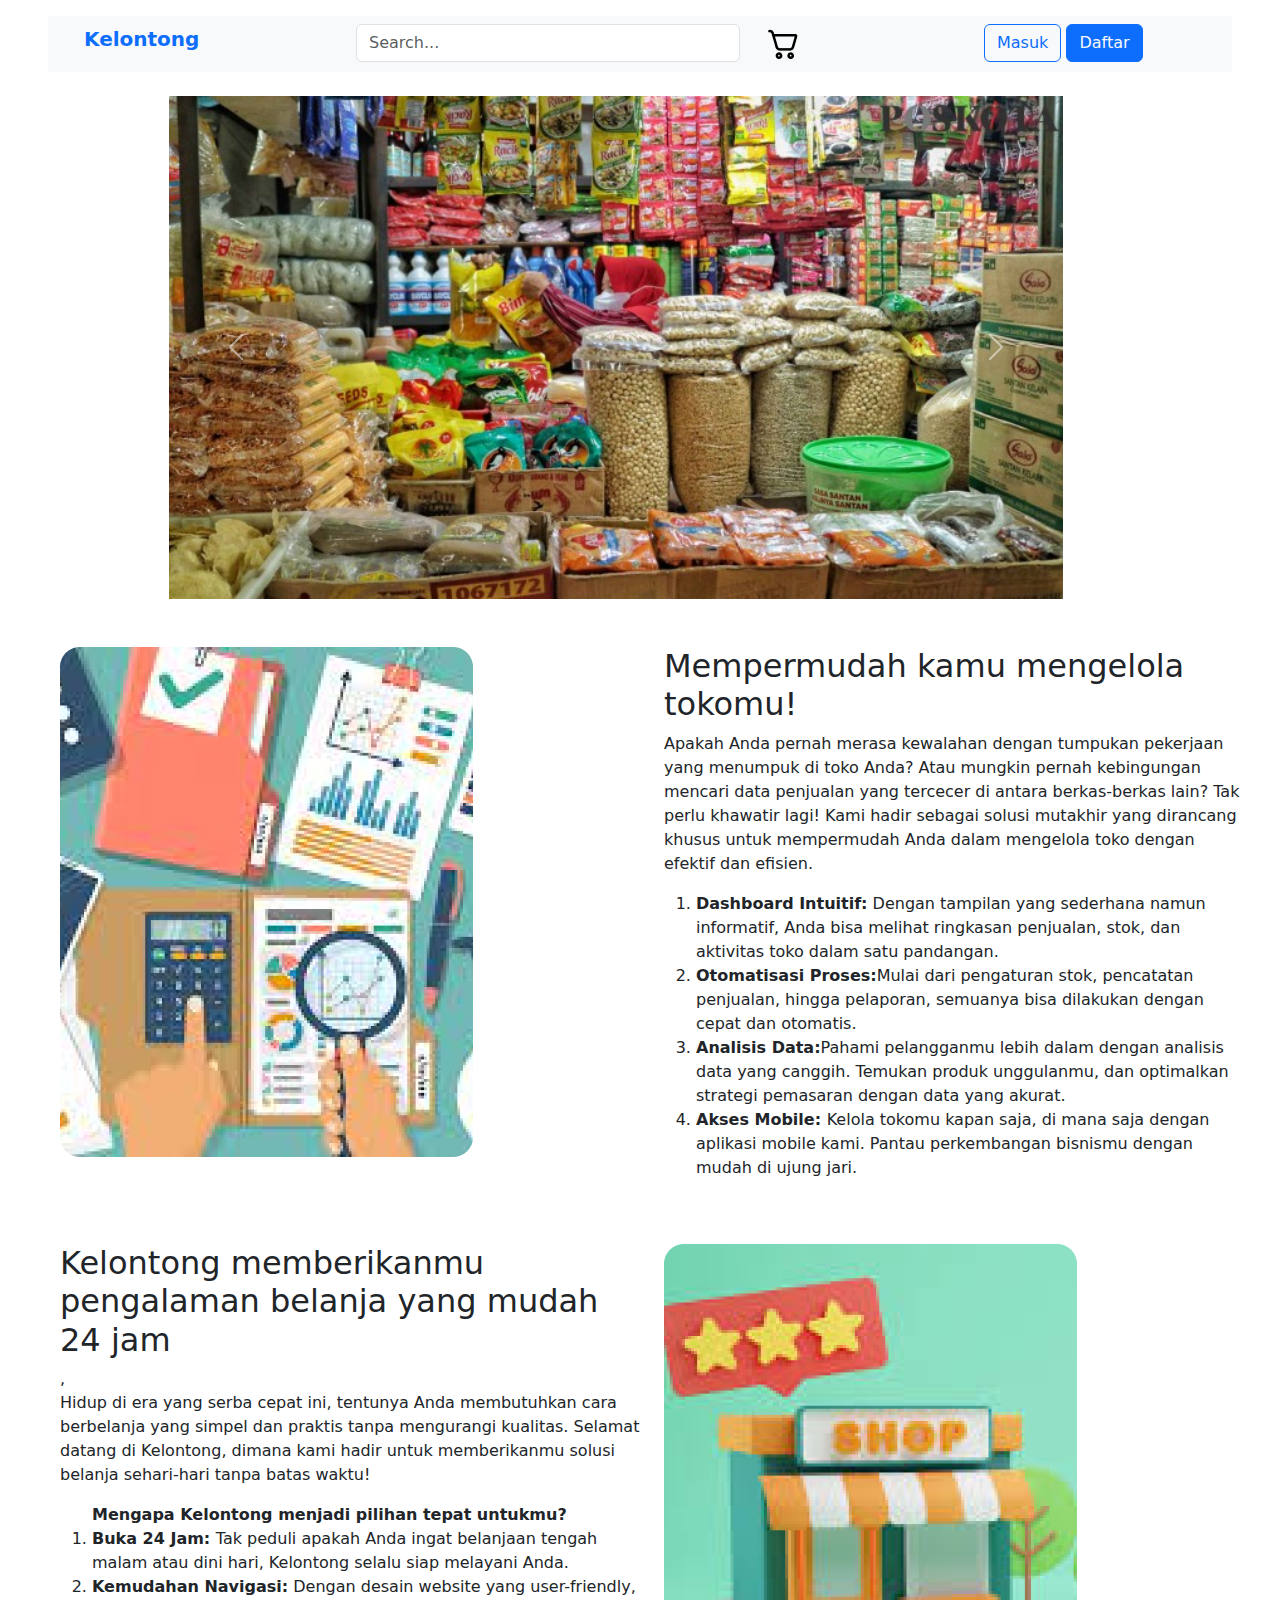
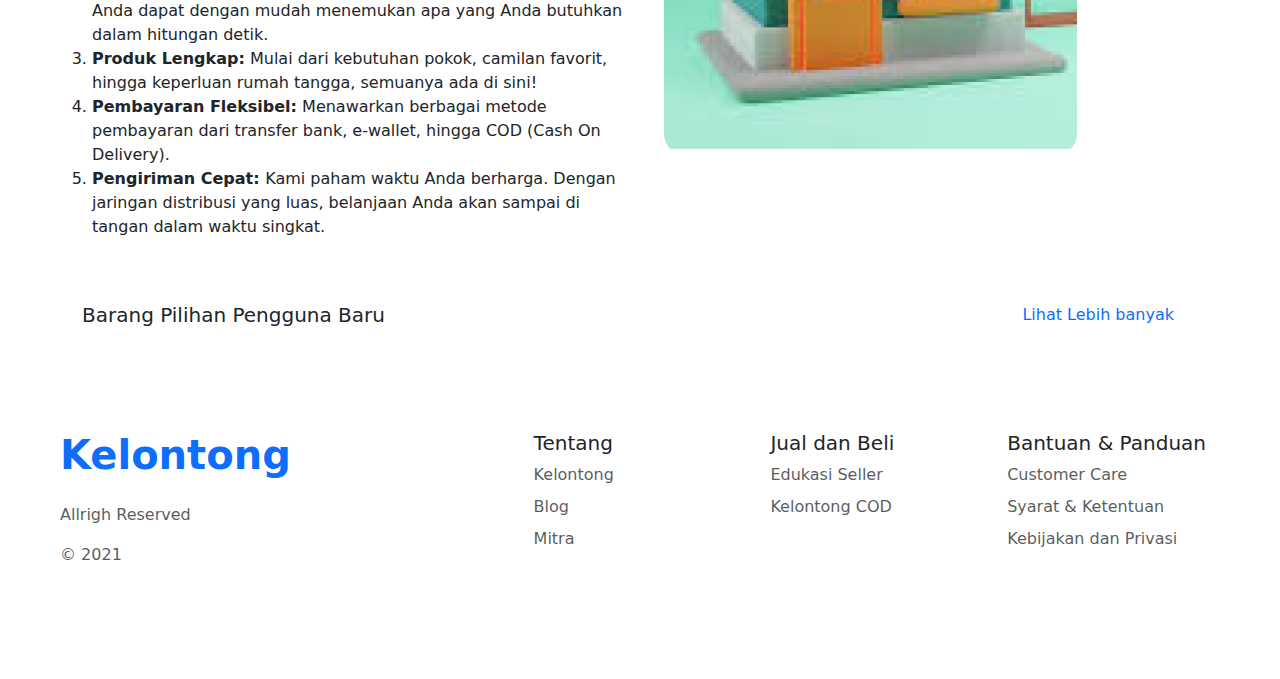
<file: index.html>
<!DOCTYPE html>
<html lang="en">
<head>
    <meta charset="UTF-8">
    <meta name="viewport" content="width=device-width, initial-scale=1.0">
    <link rel="stylesheet" href="assets/plugins/bootstrap-5.3.2/dist/css/bootstrap.min.css">
    <link rel="stylesheet" href="assets/css/style.css">
    <title>Landing Page</title>
</head>
<body>

    <!-- Header and Navbar -->

    <header class="Header">
        <div class="col">
            <nav class="container-fluid pt-3 pb-3 ps-5 pe-5">
                    <div class="navbar navbar-expand-lg navbar-light bg-light col-12 align">
                        <div class="row w-100">
                            <div class="col-lg-3 col-md-3 col-sm-12 ps-5">
                                <a class="navbar-brand text-primary fw-bold" href="#">Kelontong
                                </a>
                            </div>
                            <div class="col-lg-6 col-md-6 col-sm-12">
                                <div class="container justify-content-end">
                                    <div class="row">
                                        <div class="col">
                                            <input type="email" class="form-control" id="exampleInputEmail1" aria-describedby="emailHelp" placeholder="Search...">
                                        </div>
                                        <div class="col-md-3">
                                            <a href="cart.html"><img class="icon__checkout" id="cart" src="assets/img/shop-cart.png" alt=""></a>
                                        </div>
                                    </div>
                                </div>
                            </div>
                            <div class="col-lg-3 col-md-3 col-sm-12">
                                <div class="container">
                                    <div class="row">
                                        <div class="col ps-lg-5 justify-content-end">
                                            <a href="pages/login.html"><button type="button" class="btn btn-light border border-primary text-primary">Masuk</button></a>
                                            <a href="pages/register.html"><button type="button" class="btn btn-primary border border-primary text-light">Daftar</button></a>
                                        </div>
                                    </div>
                                </div>
                            </div>
                        </div>
                    </div>
            </div>
        </nav>
    </header>

    <!-- main content -->
    <main class="main">
        <!-- Hero Section -->
        <div class="container-fluid">
            <div class="row justify-content-center">
                <div class="col-lg-9 col-md-8 col-sm-12">
                    <section class="carousel">
        <div class="row">
            <div class="col-12">
                <div class="d-flex justify-content-end align-items-center vh-80 vw-80 pb-1 pt-1"></div>
            <div id="carouselExampleControls" class="carousel slide" data-bs-ride="carousel">
                <div class="carousel-inner">
                    <div class="carousel-item active">
                        <img src="assets/img/kebutuhan.jpg" class="d-block w-100 h-100" alt="...">
                </div>
                <div class="carousel-item justify-content-center">
                        <img src="assets/img/promo.png" class="d-block w-100 h-100" alt="...">
                </div>
                <div class="carousel-item justify-content-center">
                    <img src="assets/img/elektronik.jpg" class="d-block w-100 h-100" alt="...">
              </div>
            </div>
            <button class="carousel-control-prev" type="button" data-bs-target="#carouselExampleControls" data-bs-slide="prev">
              <span class="carousel-control-prev-icon" aria-hidden="true"></span>
              <span class="visually-hidden">Previous</span>
            </button>
            <button class="carousel-control-next" type="button" data-bs-target="#carouselExampleControls" data-bs-slide="next">
              <span class="carousel-control-next-icon" aria-hidden="true"></span>
              <span class="visually-hidden">Next</span>
            </button>
          </div>
    </div>
</div>
</section>
                </div>
            </div>
        </div>
      

<!-- Section About -->

<section class="wrapper-about">
    <div class="container-fluid">
        <div class="row pt-5 ps-5">
            <div class="col-sm-6 image-about">
                    <img src="assets/img/riset.png" alt="Description of the Image" class="img-fluid">
                </div>
                <div class="col-sm-6 text-about">
                    <h2>Mempermudah kamu mengelola tokomu!</h2>
                    <p>Apakah Anda pernah merasa kewalahan dengan tumpukan pekerjaan yang menumpuk di toko Anda? Atau mungkin pernah kebingungan mencari data penjualan yang tercecer di antara berkas-berkas lain? Tak perlu khawatir lagi! Kami hadir sebagai solusi mutakhir yang dirancang khusus untuk mempermudah Anda dalam mengelola toko dengan efektif dan efisien.</p>
                    <ol start="number">
                        <li><b>Dashboard Intuitif:</b> Dengan tampilan yang sederhana namun informatif, Anda bisa melihat ringkasan penjualan, stok, dan aktivitas toko dalam satu pandangan.</li>
                        <li><b>Otomatisasi Proses:</b>Mulai dari pengaturan stok, pencatatan penjualan, hingga pelaporan, semuanya bisa dilakukan dengan cepat dan otomatis.</li>
                        <li><b>Analisis Data:</b>Pahami pelangganmu lebih dalam dengan analisis data yang canggih. Temukan produk unggulanmu, dan optimalkan strategi pemasaran dengan data yang akurat.</li>
                        <li><b>Akses Mobile: </b>
                        Kelola tokomu kapan saja, di mana saja dengan aplikasi mobile kami. Pantau perkembangan bisnismu dengan mudah di ujung jari.
                        </li>
                    </ol>
                </div>
            </div>
        </div>
    </div>

    <div class="container-fluid">
        <div class="row pt-5 ps-5">
            <div class="col-sm-6 text-about">
                <h2>Kelontong memberikanmu pengalaman belanja yang mudah 24 jam</h2>, <p>Hidup di era yang serba cepat ini, tentunya Anda membutuhkan cara berbelanja yang simpel dan praktis tanpa mengurangi kualitas. Selamat datang di Kelontong, dimana kami hadir untuk memberikanmu solusi belanja sehari-hari tanpa batas waktu!</p>

                <ol start="number">
                    <b>Mengapa Kelontong menjadi pilihan tepat untukmu?</b>
                    <li><b>Buka 24 Jam: </b>
                    Tak peduli apakah Anda ingat belanjaan tengah malam atau dini hari, Kelontong selalu siap melayani Anda.
                    </li>
                    <li><b>Kemudahan Navigasi:</b>
                    Dengan desain website yang user-friendly, Anda dapat dengan mudah menemukan apa yang Anda butuhkan dalam hitungan detik.
                    </li>
                    <li><b>Produk Lengkap:</b>
                    Mulai dari kebutuhan pokok, camilan favorit, hingga keperluan rumah tangga, semuanya ada di sini!
                    </li>
                    <li><b>Pembayaran Fleksibel:</b>
                    Menawarkan berbagai metode pembayaran dari transfer bank, e-wallet, hingga COD (Cash On Delivery).
                    </li>
                    <li><b>Pengiriman Cepat: </b>
                     Kami paham waktu Anda berharga. Dengan jaringan distribusi yang luas, belanjaan Anda akan sampai di tangan dalam waktu singkat.
                    </li>
                </ol>
            </div>
            <div class="col-sm-6 image-about align-items-end">
                    <img src="assets/img/toko.png" alt="Description of the Image" class="img-fluid">
                </div>
            </div>
        </div>
    </div>
</section>

<!-- Section Barang -->
        <section class="wrapper">
            <div class="container pt-5">
                <div class="row">
                    <div class="col-lg-6 col-md-3 col-sm-12">
                        <h5>Barang Pilihan Pengguna Baru</h5>
                    </div>
                    <div class="col-lg-6 col-md-3 col-sm-12 text-end">
                        <a href="pages/products.html">Lihat Lebih banyak</a>
                    </div>
                </div>
            </div>
            <!-- Slider Barang -->
            <div class="container">
                <div id="productsRow" class="row flex-nowrap">

                </div>
            </div>
        </section>
    </main>

    <div class="modal" id="loadingModal" tabindex="-1" role="dialog" aria-labelledby="loadingModalLabel"
        aria-hidden="true">
        <div class="modal-dialog modal-dialog-centered" role="document">
            <div class="modal-content">
                <div class="modal-header">
                    <h5 class="modal-title" id="loadingModalLabel">Loading...</h5>
                </div>
                <div class="modal-body">
                    <div class="d-flex justify-content-center">
                        <div class="spinner-border" role="status">
                        </div>
                    </div>
                </div>
            </div>
        </div>
    </div>

    <!-- Footer Section -->
    <div class="container-fluid">
        <div class="row">
            <div class="col">
                <footer class="row row-cols-lg-5 row-cols-sm-6 row-cols-md-5 py-5 my-5 border-top-0 ps-5">
        <div class="col">
          <a href="index.html" class="d-flex align-items-center mb-3 link-dark text-decoration-none">
           <h1 class="text-primary fw-bold">Kelontong</h1>
          </a>
          <p class="text-muted">Allrigh Reserved</p>
          <p class="text-muted">© 2021</p>
        </div>

        <div class="col">

        </div>
                  
        <div class="col">
          <h5>Tentang</h5>
          <ul class="nav flex-column">
            <li class="nav-item mb-2"><a href="#" class="nav-link p-0 text-muted">Kelontong</a></li>
            <li class="nav-item mb-2"><a href="#" class="nav-link p-0 text-muted">Blog</a></li>
            <li class="nav-item mb-2"><a href="#" class="nav-link p-0 text-muted">Mitra</a></li>
          </ul>
        </div>
                  
        <div class="col">
          <h5>Jual dan Beli</h5>
          <ul class="nav flex-column">
            <li class="nav-item mb-2"><a href="#" class="nav-link p-0 text-muted">Edukasi Seller</a></li>
            <li class="nav-item mb-2"><a href="#" class="nav-link p-0 text-muted">Kelontong COD</a></li>
          </ul>
        </div>

        <div class="col">
          <h5>Bantuan & Panduan</h5>
          <ul class="nav flex-column">
            <li class="nav-item mb-2"><a href="#" class="nav-link p-0 text-muted">Customer Care</a></li>
            <li class="nav-item mb-2"><a href="#" class="nav-link p-0 text-muted">Syarat & Ketentuan</a></li>
            <li class="nav-item mb-2"><a href="#" class="nav-link p-0 text-muted">Kebijakan dan Privasi</a></li>
          </ul>
        </div>
      </footer>
            </div>
        </div>
    </div>


<script src="assets/js/script.js"></script>
<script src="assets/plugins/bootstrap-5.3.2/dist/js/bootstrap.min.js"></script>
</body>
</html>
</file>
<file: assets/css/style.css>
a{
    text-decoration: none;
}

.row {
    overflow-x: auto;
    max-width: 100%;
}
</file>
